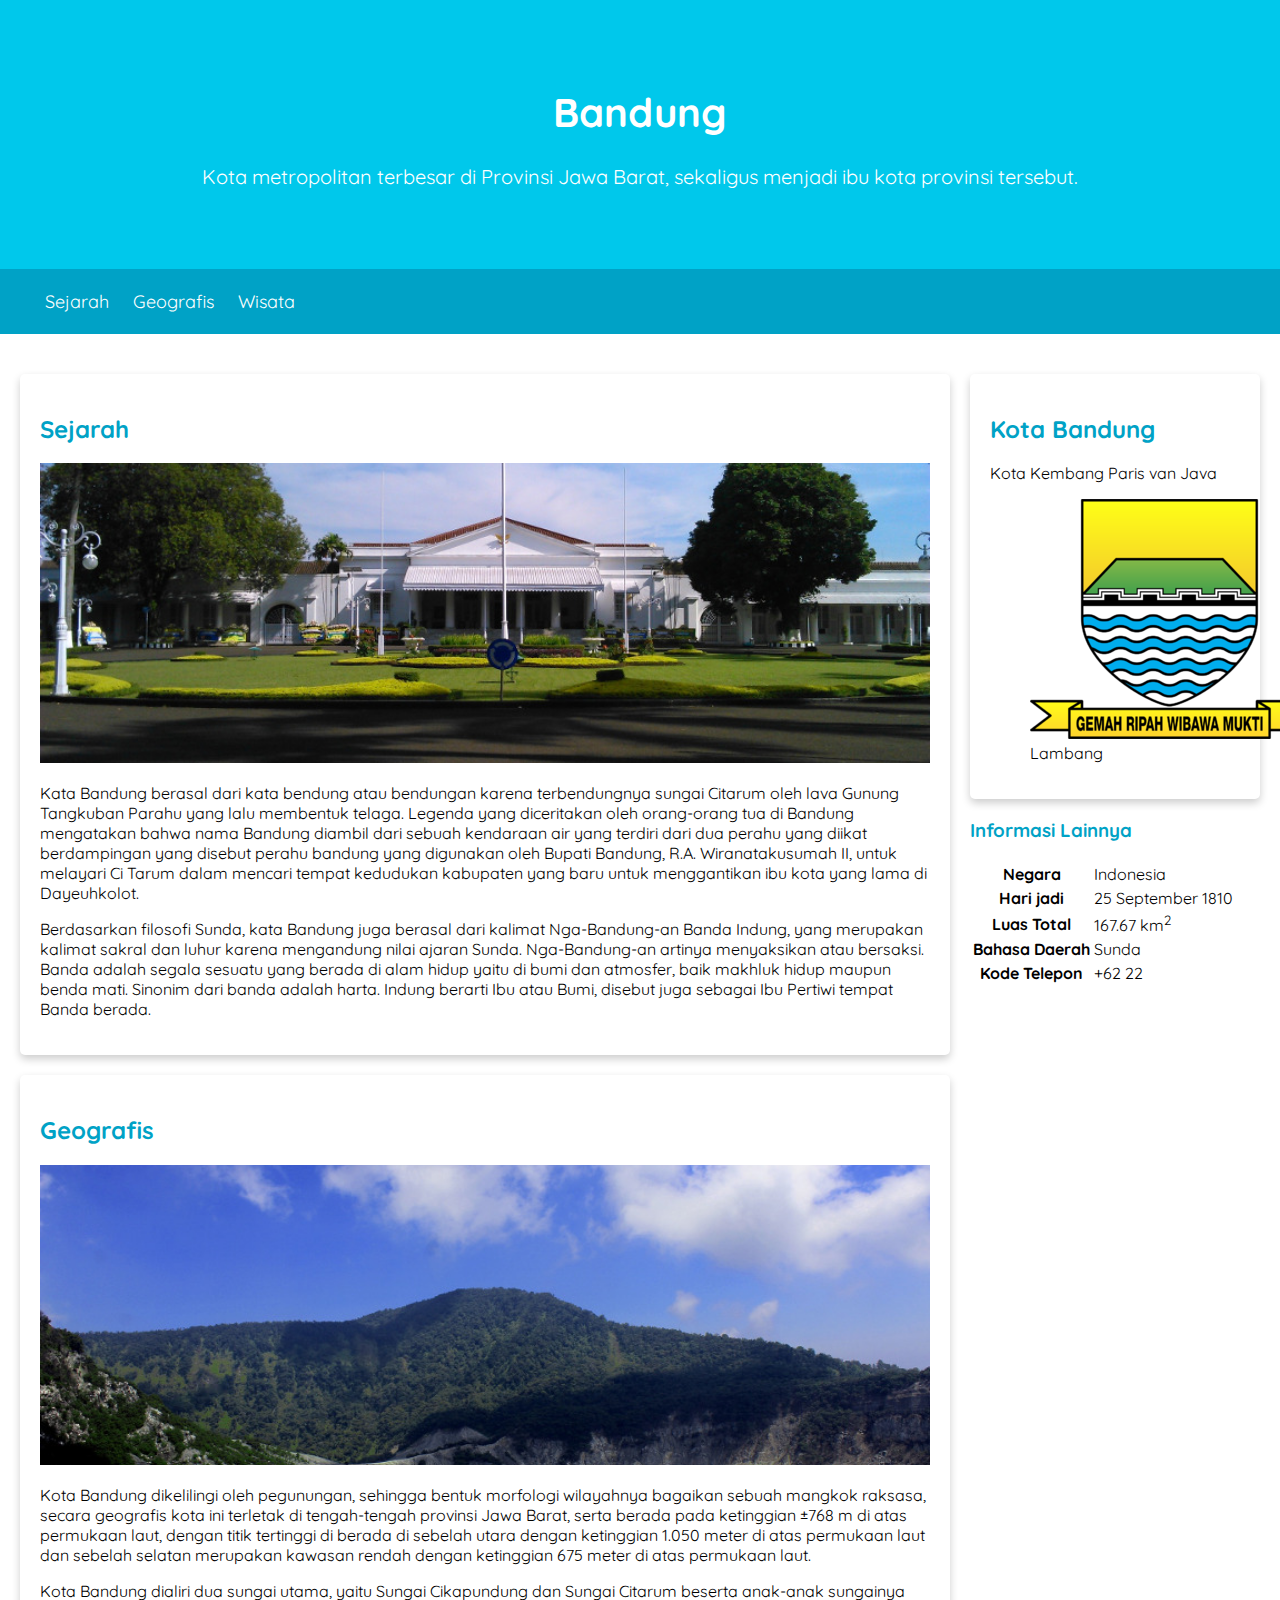
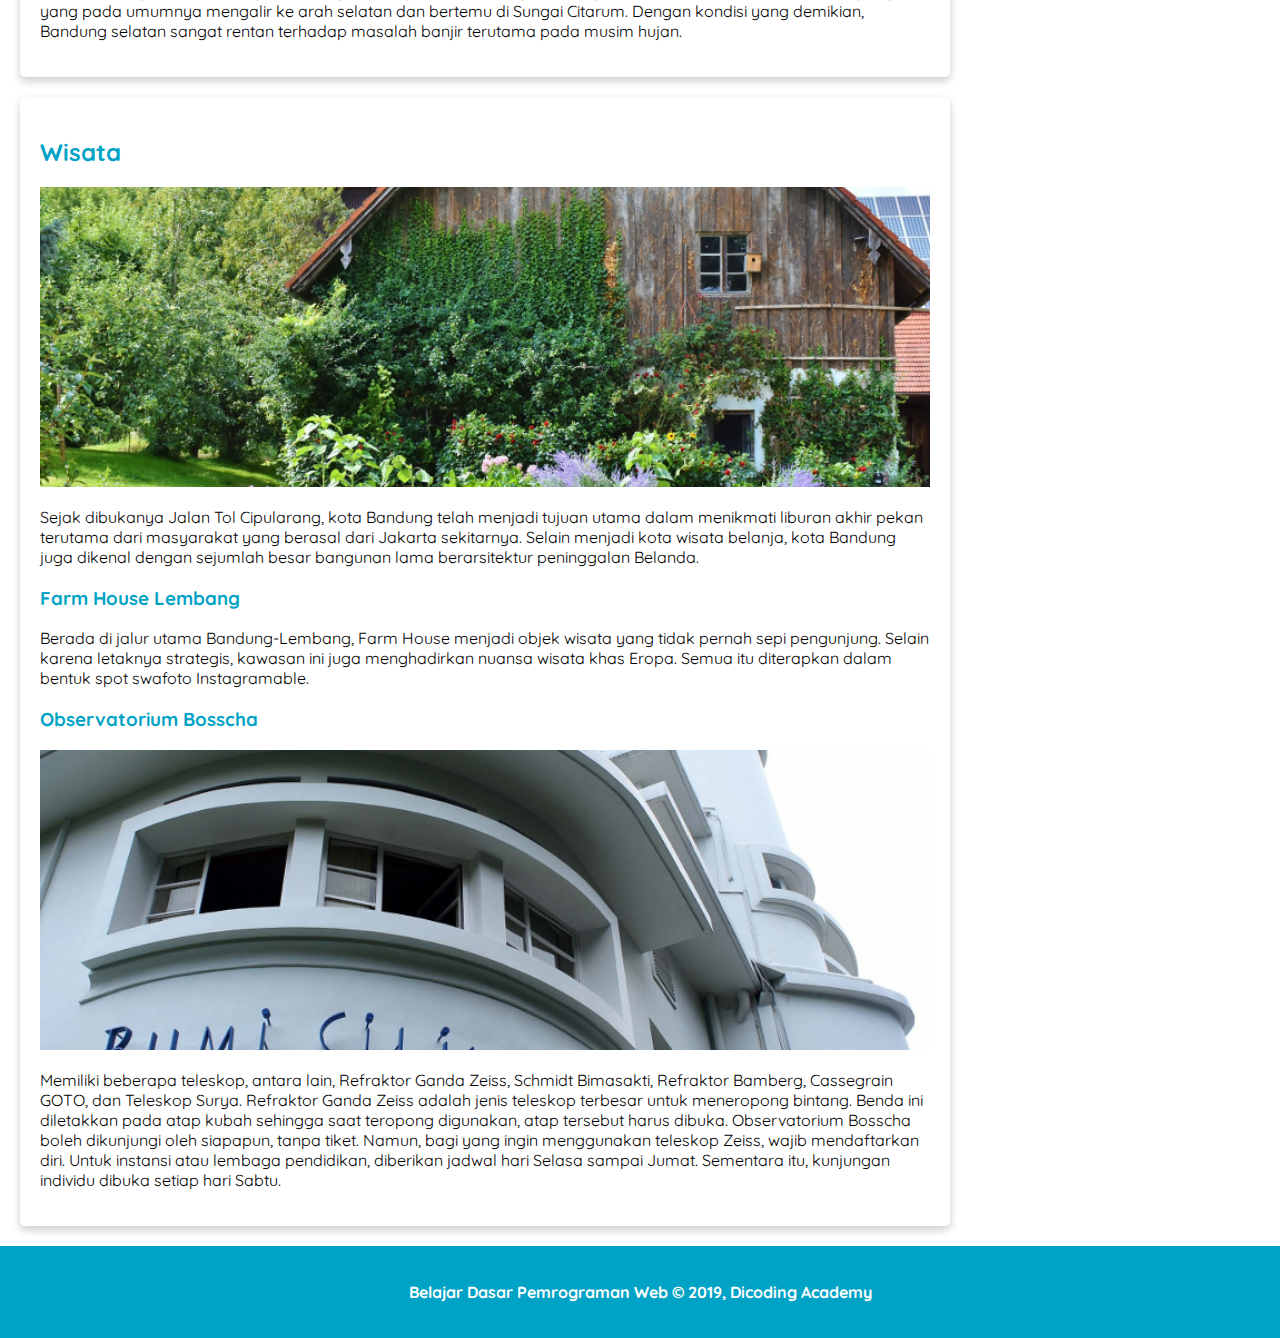
<file: index.html>
<!DOCTYPE html>
<html>
  <head>
    <title>Kota Bandung</title>
    <meta name="viewport" content="width=device-width, initial-scale=1">
    <link rel="stylesheet" href="assets/styles/style.css" />
  </head>
  <body>
    <header>
      <div class="jumbotron">
        <h1>Bandung</h1>
        <p>
          Kota metropolitan terbesar di Provinsi Jawa Barat, sekaligus menjadi
          ibu kota provinsi tersebut.
        </p>
      </div>
      <nav>
        <ul>
          <li><a href="#sejarah">Sejarah</a></li>
          <li><a href="#geografis">Geografis</a></li>
          <li><a href="#wisata">Wisata</a></li>
        </ul>
      </nav>
    </header>

    <main>
      <div id="content">
        <article class="card" id="sejarah">
          <h2>Sejarah</h2>
          <img
            class="featured-image"
            src="assets/image/history.jpg"
            alt="sejarah"
          />

          <p>
            Kata Bandung berasal dari kata bendung atau bendungan karena
            terbendungnya sungai Citarum oleh lava Gunung Tangkuban Parahu yang
            lalu membentuk telaga. Legenda yang diceritakan oleh orang-orang tua
            di Bandung mengatakan bahwa nama Bandung diambil dari sebuah
            kendaraan air yang terdiri dari dua perahu yang diikat berdampingan
            yang disebut perahu bandung yang digunakan oleh Bupati Bandung, R.A.
            Wiranatakusumah II, untuk melayari Ci Tarum dalam mencari tempat
            kedudukan kabupaten yang baru untuk menggantikan ibu kota yang lama
            di Dayeuhkolot.
          </p>

          <p>
            Berdasarkan filosofi Sunda, kata Bandung juga berasal dari kalimat
            Nga-Bandung-an Banda Indung, yang merupakan kalimat sakral dan luhur
            karena mengandung nilai ajaran Sunda. Nga-Bandung-an artinya
            menyaksikan atau bersaksi. Banda adalah segala sesuatu yang berada
            di alam hidup yaitu di bumi dan atmosfer, baik makhluk hidup maupun
            benda mati. Sinonim dari banda adalah harta. Indung berarti Ibu atau
            Bumi, disebut juga sebagai Ibu Pertiwi tempat Banda berada.
          </p>
        </article>

        <article class="card" id="geografis">
          <h2>Geografis</h2>
          <img
            class="featured-image"
            src="assets/image/geografis.jpg"
            alt="geografis"
          />
          <p>
            Kota Bandung dikelilingi oleh pegunungan, sehingga bentuk morfologi
            wilayahnya bagaikan sebuah mangkok raksasa, secara geografis kota
            ini terletak di tengah-tengah provinsi Jawa Barat, serta berada pada
            ketinggian ±768 m di atas permukaan laut, dengan titik tertinggi di
            berada di sebelah utara dengan ketinggian 1.050 meter di atas
            permukaan laut dan sebelah selatan merupakan kawasan rendah dengan
            ketinggian 675 meter di atas permukaan laut.
          </p>

          <p>
            Kota Bandung dialiri dua sungai utama, yaitu Sungai Cikapundung dan
            Sungai Citarum beserta anak-anak sungainya yang pada umumnya
            mengalir ke arah selatan dan bertemu di Sungai Citarum. Dengan
            kondisi yang demikian, Bandung selatan sangat rentan terhadap
            masalah banjir terutama pada musim hujan.
          </p>
        </article>

        <article class="card" id="wisata">
          <h2>Wisata</h2>
          <img
            class="featured-image"
            src="assets/image/farm-house.jpg"
            alt="farm house"
          />
          <p>
            Sejak dibukanya Jalan Tol Cipularang, kota Bandung telah menjadi
            tujuan utama dalam menikmati liburan akhir pekan terutama dari
            masyarakat yang berasal dari Jakarta sekitarnya. Selain menjadi kota
            wisata belanja, kota Bandung juga dikenal dengan sejumlah besar
            bangunan lama berarsitektur peninggalan Belanda.
          </p>

          <section>
            <h3>Farm House Lembang</h3>
            <p>
              Berada di jalur utama Bandung-Lembang, Farm House menjadi objek
              wisata yang tidak pernah sepi pengunjung. Selain karena letaknya
              strategis, kawasan ini juga menghadirkan nuansa wisata khas Eropa.
              Semua itu diterapkan dalam bentuk spot swafoto Instagramable.
            </p>
          </section>

          <section>
            <h3>Observatorium Bosscha</h3>
            <img
              class="featured-image"
              src="assets/image/bosscha.jpg"
              alt="bosscha"
            />
            <p>
              Memiliki beberapa teleskop, antara lain, Refraktor Ganda Zeiss,
              Schmidt Bimasakti, Refraktor Bamberg, Cassegrain GOTO, dan
              Teleskop Surya. Refraktor Ganda Zeiss adalah jenis teleskop
              terbesar untuk meneropong bintang. Benda ini diletakkan pada atap
              kubah sehingga saat teropong digunakan, atap tersebut harus
              dibuka. Observatorium Bosscha boleh dikunjungi oleh siapapun,
              tanpa tiket. Namun, bagi yang ingin menggunakan teleskop Zeiss,
              wajib mendaftarkan diri. Untuk instansi atau lembaga pendidikan,
              diberikan jadwal hari Selasa sampai Jumat. Sementara itu,
              kunjungan individu dibuka setiap hari Sabtu.
            </p>
          </section>
        </article>
      </div>

      <aside>
        <article class="card" class="profile">
          <header>
            <h2>Kota Bandung</h2>
            <p>Kota Kembang Paris van Java</p>
            <figure>
              <img src="assets/image/bandung-badge.png" />
              <figcaption>Lambang</figcaption>
            </figure>
          </header>
        </article>
        <section>
          <h3>Informasi Lainnya</h3>
          <table>
            <tr>
              <th>Negara</th>
              <td>Indonesia</td>
            </tr>
            <tr>
              <th>Hari jadi</th>
              <td>25 September 1810</td>
            </tr>
            <tr>
              <th>Luas Total</th>
              <td>167.67 km<sup>2</sup></td>
            </tr>
            <tr>
              <th>Bahasa Daerah</th>
              <td>Sunda</td>
            </tr>
            <tr>
              <th>Kode Telepon</th>
              <td>+62 22</td>
            </tr>
          </table>
        </section>
      </aside>
    </main>
    <footer>
      <p>Belajar Dasar Pemrograman Web &#169; 2019, Dicoding Academy</p>
    </footer>
  </body>
</html>
</file>
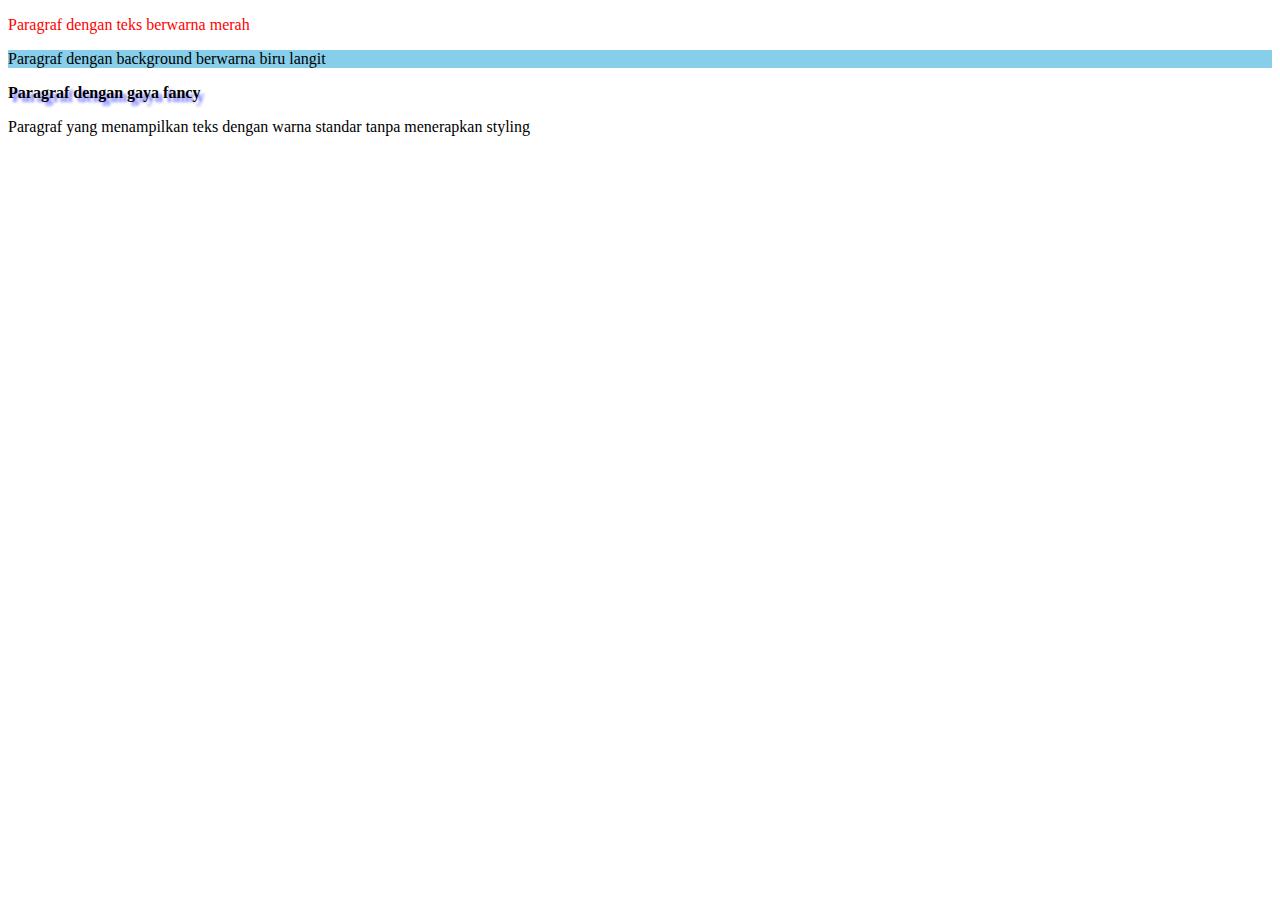
<file: css/class.html>
<!DOCTYPE html>
<html lang="en">
  <head>
    <title>Judul Dokumen</title>
    <style>
      .red {
        color: red;
      }

      .skyblue-bg {
        background-color: skyblue;
      }

      .fancy {
        font-weight: bold;
        text-shadow: 4px 4px 3px #77f;
      }
    </style>
  </head>
  <body>
    <p class="red">Paragraf dengan teks berwarna merah</p>
    <p class="skyblue-bg">Paragraf dengan background berwarna biru langit</p>
    <p class="fancy">Paragraf dengan gaya fancy</p>
    <p>
      Paragraf yang menampilkan teks dengan warna standar tanpa menerapkan
      styling
    </p>
  </body>
</html>
</file>
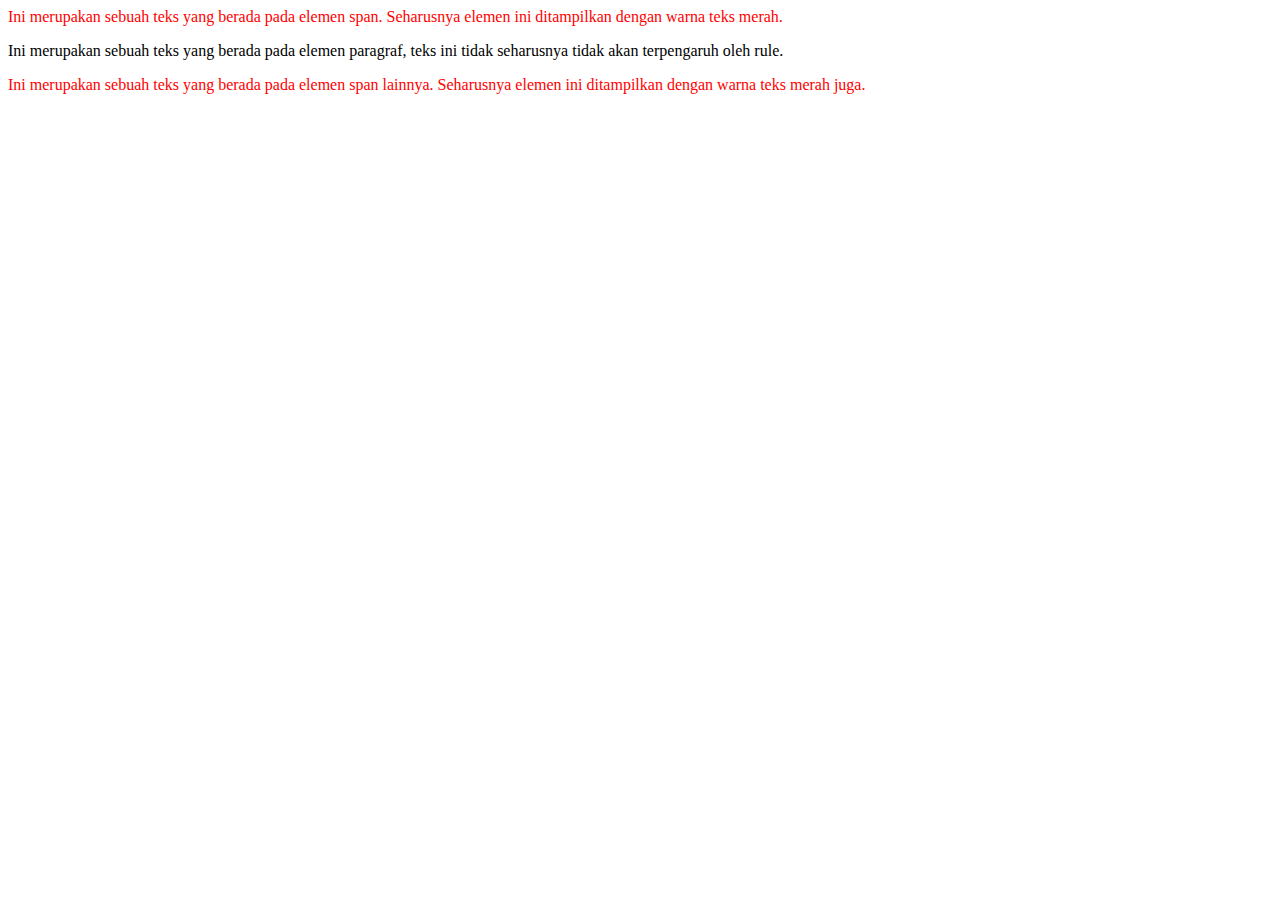
<file: css/type.html>
<!doctype html>
<html lang="en">
<head>
   <title>Judul Dokumen</title>
   <style>
      /* Semua elemen span */
       span {
           color: red;
       }
   </style>
</head>
<body>
<span>Ini merupakan sebuah teks yang berada pada elemen span. Seharusnya elemen ini ditampilkan dengan warna teks merah.</span>
<p>Ini merupakan sebuah teks yang berada pada elemen paragraf, teks ini tidak seharusnya tidak akan terpengaruh oleh rule.</p>
<span>Ini merupakan sebuah teks yang berada pada elemen span lainnya. Seharusnya elemen ini ditampilkan dengan warna teks merah juga.</span>
</body>
</html>
</file>
<file: assets/styles/style.css>
@import url('https://fonts.googleapis.com/css2?family=Quicksand:wght@400;700&display=swap');

body {
  font-family: 'Quicksand', sans-serif;
  margin: 0;
  padding: 0;
}

h2, h3 {
  color: #00a2c6;
}

footer {
  padding: 20px;
  color: white;
  background-color: #00a2c6;
}

nav a {
  font-size: 18px;
  font-weight: 400;
  text-decoration: none;
  color: white;
}

nav a:hover {
  font-weight: bold;
}

.profile header {
  text-align: center;
}

footer {
  padding: 20px;
  color: white;
  background-color: #00a2c6;
  text-align: center;
  font-weight: bold;
}

.featured-image {
  width: 100%;
  max-height: 300px;
  object-fit: cover;
  object-position: center;
}

.profile img {
  width: 200px;
}

.card {
  box-shadow: 0 4px 8px 0 rgba(0, 0, 0, 0.2);
  border-radius: 5px;
  padding: 20px;
  margin-top: 20px;
}

.jumbotron {
  font-size: 20px;
  padding: 60px;
  background-color: #00c8eb;
  text-align: center;
  color: white;
}

nav li {
  display: inline;
  list-style-type: none;
  margin-right: 20px;
}

nav {
  background-color: #00a2c6;
  padding: 5px;
  position: sticky;
  top: 0;
}

main {
  padding: 20px;
  overflow: auto;
}

#content {
  float: left;
  width: 75%;
}

aside {
  float: right;
  width: 25%;
  padding-left: 20px;
}

* {
  box-sizing: border-box;
}

@media screen and (max-width: 1000px) {
  #content,
  aside {
    width: 100%;
    padding: 0;
  }
}

header {
  display: inline;
}
</file>
